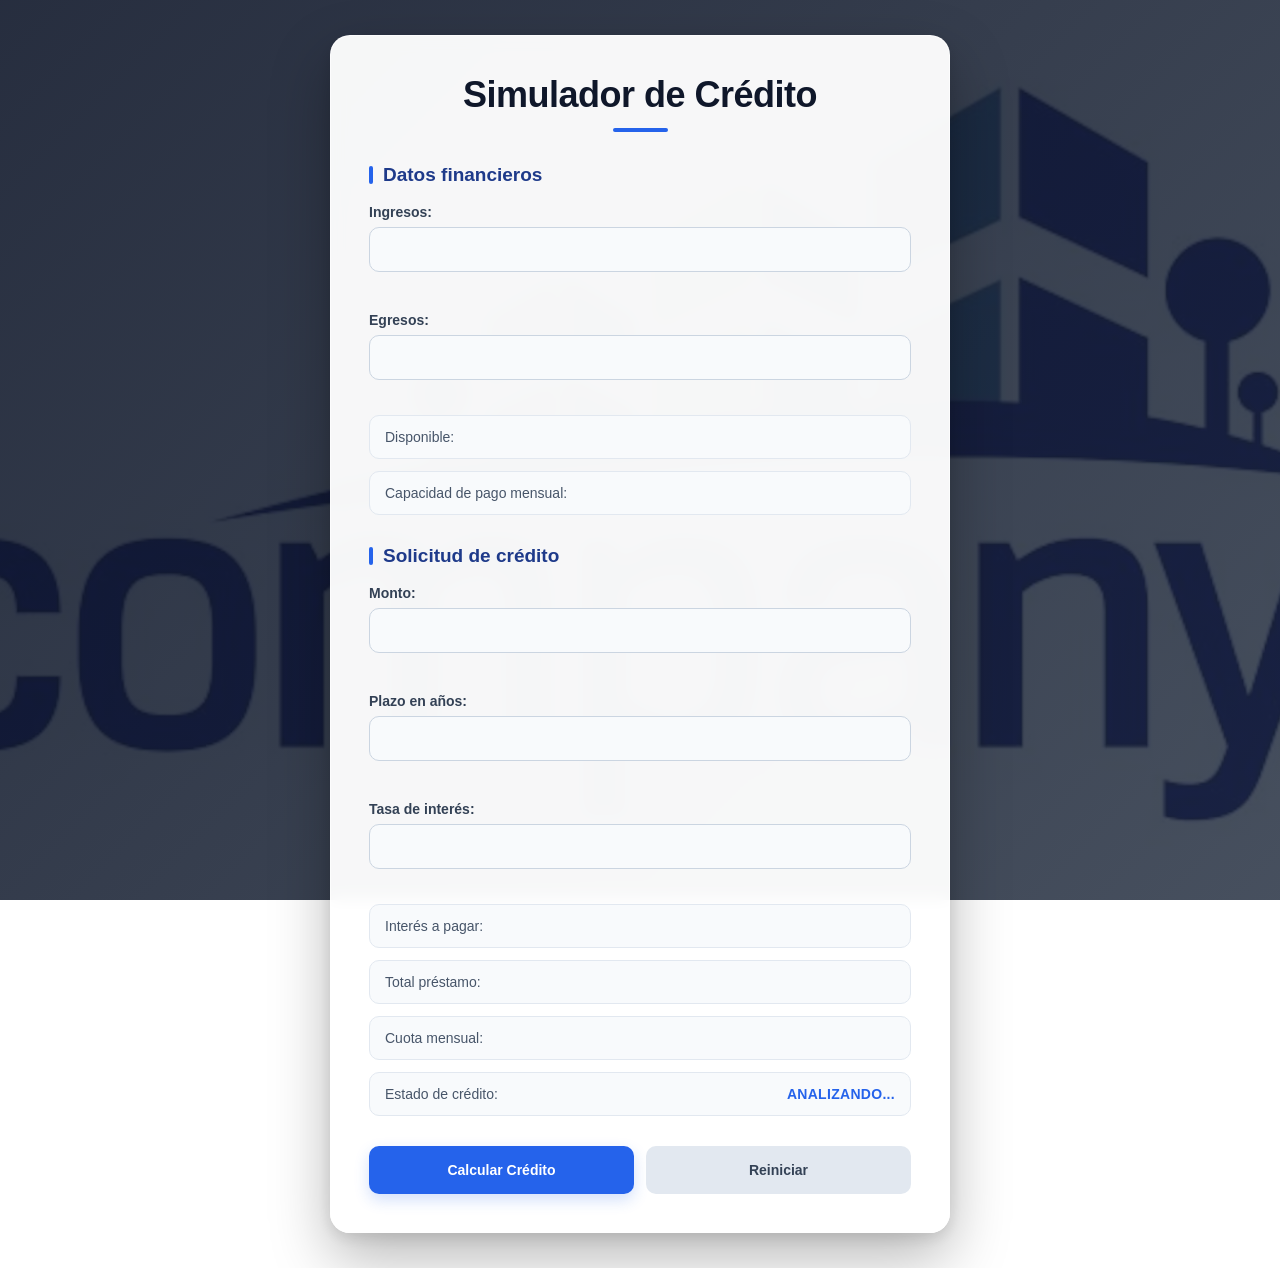
<file: index.html>
<!DOCTYPE html>
<html lang="es">
<head>
    <meta charset="UTF-8">
    <meta name="viewport" content="width=device-width, initial-scale=1.0">
    <title>Simulador de Crédito</title>
    <link rel="stylesheet" href="simulador.css">
</head>
<body>

    <div class="container">
        <h1>Simulador de Crédito</h1>

        <h2>Datos financieros</h2>
        <label for="txtIngresos">Ingresos:</label>
        <input type="text" id="txtIngresos" onblur="validarInput(this)">
        <small id="error-txtIngresos" class="mensaje-error"></small>

        <label for="txtEgresos">Egresos:</label>
        <input type="text" id="txtEgresos" onblur="validarInput(this)">
        <small id="error-txtEgresos" class="mensaje-error"></small>

        <p>Disponible: <span id="spnDisponible"></span></p>
        <p>Capacidad de pago mensual: <span id="spnCapacidadPago"></span></p>

        <h2>Solicitud de crédito</h2>
        <label for="txtMonto">Monto:</label>
        <input type="text" id="txtMonto" onblur="validarInput(this)">
        <small id="error-txtMonto" class="mensaje-error"></small>

        <label for="txtPlazo">Plazo en años:</label>
        <input type="text" id="txtPlazo" onblur="validarInput(this)">
        <small id="error-txtPlazo" class="mensaje-error"></small>

        <label for="txtTasaInteres">Tasa de interés:</label>
        <input type="text" id="txtTasaInteres" onblur="validarInput(this)">
        <small id="error-txtTasaInteres" class="mensaje-error"></small>

        <p>Interés a pagar: <span id="spnInteresPagar"></span></p>
        <p>Total préstamo: <span id="spnTotalPrestamo"></span></p>
        <p>Cuota mensual: <span id="spnCuotaMensual"></span></p>
        <p>Estado de crédito: <span id="spnEstadoCredito">ANALIZANDO...</span></p>

        <div class="buttons">
            <button id="btnCalcularCredito" onclick="calcular()">Calcular Crédito</button>
            <button id="btnReiniciar">Reiniciar</button>
        </div>
    </div>
    <script src="funciones.js"></script>
    <script src="simulador.js"></script>
    <script src="utilitarios.js"></script>
</body>
</html>
</file>
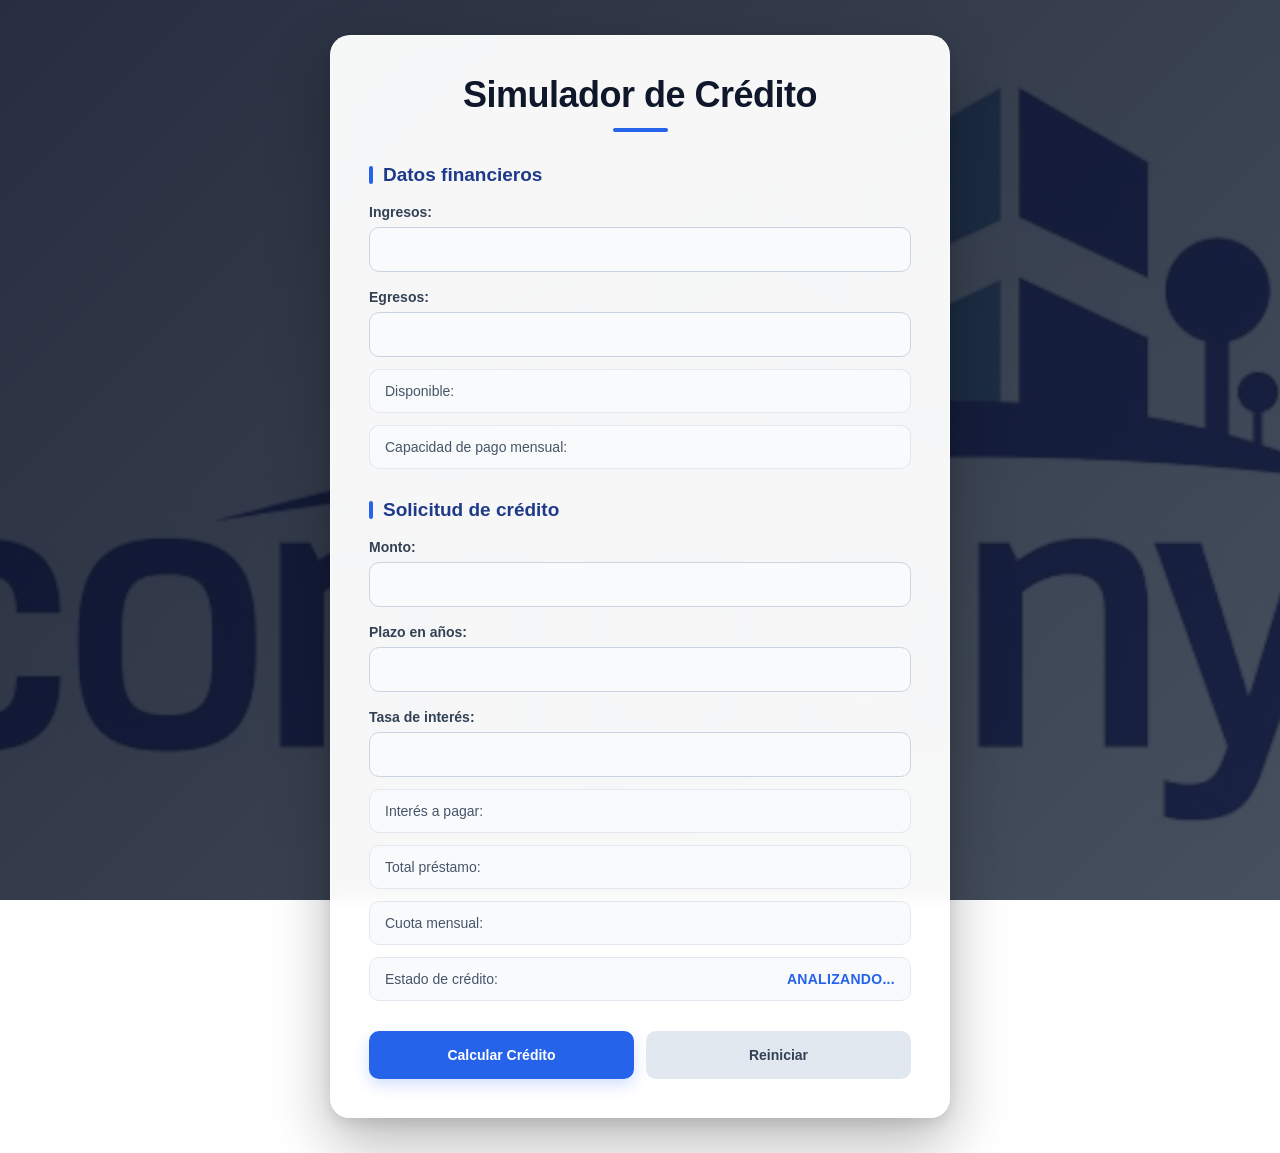
<file: simulador.html>
<!DOCTYPE html>
<html lang="es">
<head>
    <meta charset="UTF-8">
    <meta name="viewport" content="width=device-width, initial-scale=1.0">
    <title>Simulador de Crédito</title>
    <link rel="stylesheet" href="simulador.css">
</head>
<body>

    <div class="container">
        <h1>Simulador de Crédito</h1>

        <h2>Datos financieros</h2>
        <label for="txtIngresos">Ingresos:</label>
        <input type="text" id="txtIngresos">

        <label for="txtEgresos">Egresos:</label>
        <input type="text" id="txtEgresos">

        <p>Disponible: <span id="spnDisponible"></span></p>
        <p>Capacidad de pago mensual: <span id="spnCapacidadPago"></span></p>

        <h2>Solicitud de crédito</h2>
        <label for="txtMonto">Monto:</label>
        <input type="text" id="txtMonto">

        <label for="txtPlazo">Plazo en años:</label>
        <input type="text" id="txtPlazo">

        <label for="txtTasaInteres">Tasa de interés:</label>
        <input type="text" id="txtTasaInteres">

        <p>Interés a pagar: <span id="spnInteresPagar"></span></p>
        <p>Total préstamo: <span id="spnTotalPrestamo"></span></p>
        <p>Cuota mensual: <span id="spnCuotaMensual"></span></p>
        <p>Estado de crédito: <span id="spnEstadoCredito">ANALIZANDO...</span></p>

        <div class="buttons">
            <button id="btnCalcularCredito" onclick="calcular()">Calcular Crédito</button>
            <button id="btnReiniciar">Reiniciar</button>
        </div>
    </div>
    <script src="funciones.js"></script>
    <script src="simulador.js"></script>
</body>
</html>
</file>
<file: simulador.css>
* {
    box-sizing: border-box;
    margin: 0;
    padding: 0;
}

html {
    scroll-behavior: smooth;
}

body {
    min-height: 100vh;
    font-family: "Segoe UI", Arial, sans-serif;

    /* Fondo empresarial */
    background:
        linear-gradient(
            135deg,
            rgba(15, 23, 42, 0.90),
            rgba(30, 41, 59, 0.82)
        ),
        url("empresa.png");

    background-size: cover;
    background-position: center;
    background-attachment: fixed;
    background-repeat: no-repeat;

    display: flex;
    justify-content: center;
    align-items: center;

    padding: 35px 20px;
    color: #1e293b;
}


/* =========================================================
   CONTENEDOR PRINCIPAL
   ========================================================= */

.container {
    width: 100%;
    max-width: 620px;

    padding: 38px;

    background: rgba(255, 255, 255, 0.96);

    border: 1px solid rgba(255, 255, 255, 0.7);
    border-radius: 20px;

    box-shadow:
        0 25px 60px rgba(0, 0, 0, 0.28),
        0 5px 15px rgba(0, 0, 0, 0.10);

    backdrop-filter: blur(8px);

    animation: aparecer 0.7s ease;
}


/* Animación de entrada */

@keyframes aparecer {
    from {
        opacity: 0;
        transform: translateY(25px);
    }

    to {
        opacity: 1;
        transform: translateY(0);
    }
}


/* =========================================================
   TÍTULO PRINCIPAL
   ========================================================= */

h1 {
    text-align: center;

    font-size: clamp(26px, 5vw, 36px);
    font-weight: 700;

    color: #0f172a;

    margin-bottom: 32px;

    letter-spacing: -0.5px;
}

h1::after {
    content: "";
    display: block;

    width: 55px;
    height: 4px;

    margin: 12px auto 0;

    background: #2563eb;
    border-radius: 20px;
}


/* =========================================================
   TÍTULOS DE SECCIÓN
   ========================================================= */

h2 {
    position: relative;

    margin-top: 30px;
    margin-bottom: 18px;

    padding-left: 14px;

    font-size: 19px;
    font-weight: 700;

    color: #1e3a8a;
}

h2::before {
    content: "";

    position: absolute;
    left: 0;
    top: 2px;

    width: 4px;
    height: calc(100% - 4px);

    background: #2563eb;
    border-radius: 10px;
}


/* =========================================================
   ETIQUETAS
   ========================================================= */

label {
    display: block;

    margin-top: 17px;
    margin-bottom: 7px;

    font-size: 14px;
    font-weight: 600;

    color: #334155;
}


/* =========================================================
   CAMPOS DE ENTRADA
   ========================================================= */

input {
    display: block;

    width: 100%;

    padding: 13px 15px;

    border: 1px solid #cbd5e1;
    border-radius: 10px;

    background: #f8fafc;

    color: #0f172a;

    font-family: inherit;
    font-size: 15px;

    outline: none;

    transition:
        border-color 0.25s ease,
        box-shadow 0.25s ease,
        background-color 0.25s ease,
        transform 0.25s ease;
}


/* Efecto al seleccionar */

input:focus {
    background: #ffffff;

    border-color: #2563eb;

    box-shadow:
        0 0 0 4px rgba(37, 99, 235, 0.12);

    transform: translateY(-1px);
}


/* =========================================================
   RESULTADOS
   ========================================================= */

p {
    display: flex;
    justify-content: space-between;
    align-items: center;
    gap: 15px;

    margin-top: 12px;
    padding: 13px 15px;

    background: #f8fafc;

    border: 1px solid #e2e8f0;
    border-radius: 10px;

    font-size: 14px;
    color: #475569;

    transition:
        transform 0.25s ease,
        box-shadow 0.25s ease;
}


/* Interactividad */

p:hover {
    transform: translateX(3px);

    box-shadow:
        0 5px 15px rgba(15, 23, 42, 0.06);
}


/* Valores */

span {
    font-weight: 700;
    color: #0f172a;

    text-align: right;
}


/* Estado del crédito */

#spnEstadoCredito {
    color: #2563eb;

    font-weight: 800;

    letter-spacing: 0.3px;
}


/* =========================================================
   BOTONES
   ========================================================= */

.buttons {
    display: flex;
    gap: 12px;

    margin-top: 30px;
}


/* Botones generales */

button {
    flex: 1;

    min-height: 48px;

    padding: 12px 18px;

    border: none;
    border-radius: 10px;

    background: #2563eb;

    color: #ffffff;

    font-family: inherit;
    font-size: 14px;
    font-weight: 700;

    cursor: pointer;

    box-shadow:
        0 6px 15px rgba(37, 99, 235, 0.20);

    transition:
        transform 0.2s ease,
        box-shadow 0.2s ease,
        background-color 0.2s ease;
}


/* Hover */

button:hover {
    background: #1d4ed8;

    transform: translateY(-2px);

    box-shadow:
        0 9px 20px rgba(37, 99, 235, 0.28);
}


/* Click */

button:active {
    transform: translateY(0);

    box-shadow:
        0 4px 10px rgba(37, 99, 235, 0.18);
}


/* Botón Reiniciar */

#btnReiniciar {
    background: #e2e8f0;
    color: #334155;

    box-shadow: none;
}

#btnReiniciar:hover {
    background: #cbd5e1;
    color: #0f172a;

    box-shadow:
        0 6px 15px rgba(15, 23, 42, 0.10);
}


/* =========================================================
   TABLETS
   ========================================================= */

@media (max-width: 768px) {

    body {
        padding: 25px 15px;

        background-attachment: scroll;
    }

    .container {
        max-width: 560px;

        padding: 30px 25px;

        border-radius: 17px;
    }

    h1 {
        margin-bottom: 27px;
    }

    h2 {
        margin-top: 25px;
    }
}


/* =========================================================
   CELULARES
   ========================================================= */

@media (max-width: 480px) {

    body {
        min-height: 100vh;

        padding: 15px 10px;

        align-items: flex-start;
    }

    .container {
        width: 100%;

        margin-top: 10px;

        padding: 25px 18px;

        border-radius: 15px;
    }

    h1 {
        font-size: 26px;

        margin-bottom: 24px;
    }

    h2 {
        font-size: 17px;

        margin-top: 24px;
        margin-bottom: 15px;
    }

    label {
        font-size: 13px;
    }

    input {
        padding: 12px;

        font-size: 14px;
    }

    p {
        flex-direction: column;
        align-items: flex-start;

        gap: 5px;

        font-size: 13px;
    }

    span {
        width: 100%;

        text-align: left;
    }

    .buttons {
        flex-direction: column;

        gap: 10px;

        margin-top: 25px;
    }

    button {
        width: 100%;

        min-height: 46px;
    }
}


/* =========================================================
   CELULARES PEQUEÑOS
   ========================================================= */

@media (max-width: 350px) {

    .container {
        padding: 22px 14px;
    }

    h1 {
        font-size: 23px;
    }

    h2 {
        font-size: 16px;
    }

    input {
        font-size: 13px;
    }
}


/* =========================================================
   ACCESIBILIDAD
   ========================================================= */

button:focus-visible,
input:focus-visible {
    outline: 3px solid rgba(37, 99, 235, 0.25);
    outline-offset: 2px;
}


/* Reduce las animaciones si el usuario lo solicita
   desde la configuración del sistema */

@media (prefers-reduced-motion: reduce) {

    *,
    *::before,
    *::after {
        animation-duration: 0.01ms !important;
        animation-iteration-count: 1 !important;
        transition-duration: 0.01ms !important;
        scroll-behavior: auto !important;
    }
}

.mensaje-error {
    display: block;

    margin-top: 5px;
    min-height: 18px;

    color: #dc2626;

    font-size: 13px;
    font-style: italic;
    font-weight: 500;
}
</file>
